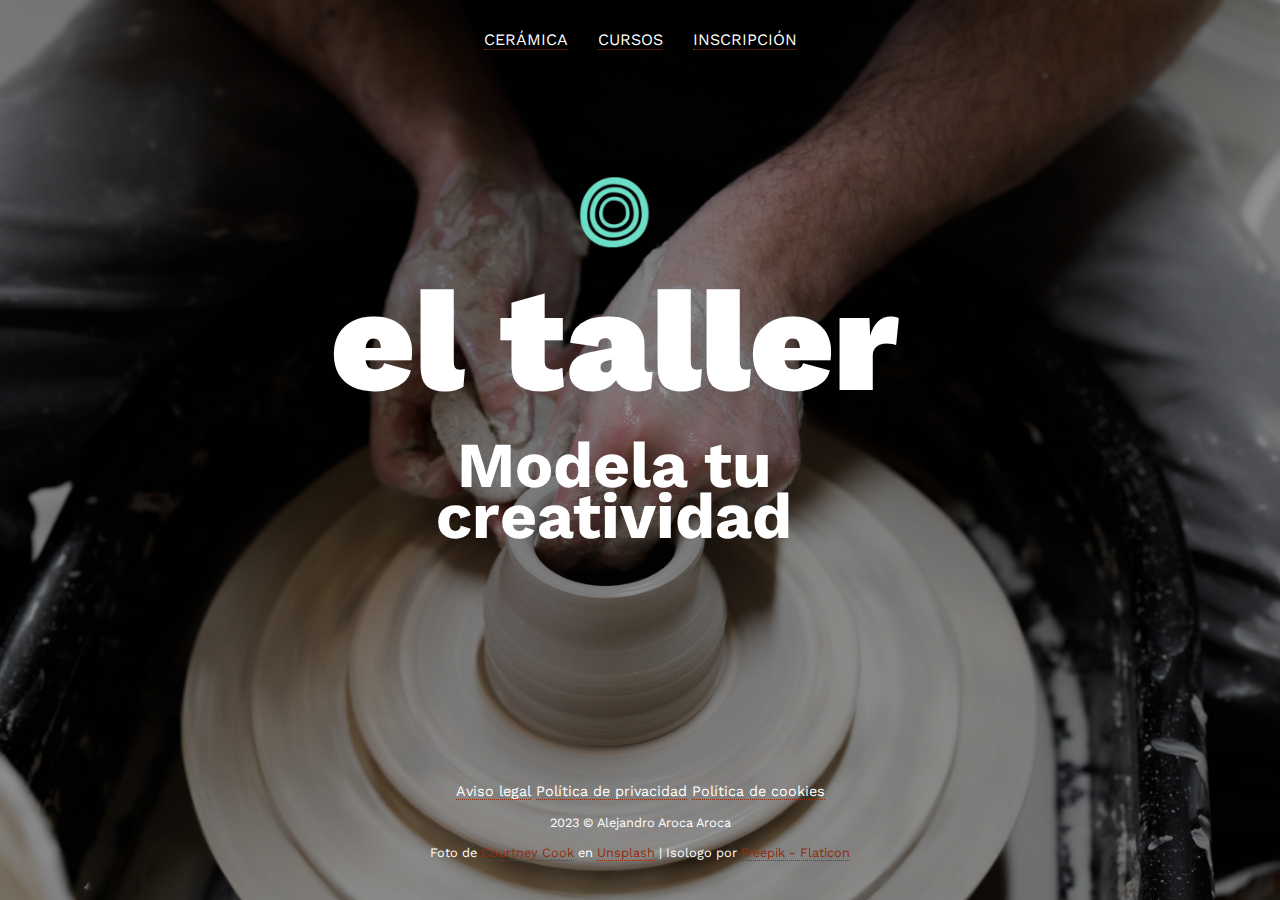
<file: index.html>
<!DOCTYPE html>
<html lang="es">
<head>
    <meta charset="UTF-8">
    <meta name="viewport" content="width=device-width, initial-scale=1.0">
    <title>El Taller - Modela tu creatividad</title>
    <link rel="stylesheet" href="css/estilos.css">
    <link rel="icon" href="img/favicon-32x32.png" type="image/png">
    <link href="https://fonts.googleapis.com/css2?family=Lobster&family=Work+Sans:wght@400;700&display=swap" rel="stylesheet">

</head>
<body>
    <!-- Cabecera con navegación y branding -->
    <header class="main-header-index">
        <nav class="top-nav-index">
            <ul>
                <li><a href="que-es-la-ceramica.html">Cerámica</a></li>
                <li><a href="cursos.html">Cursos</a></li>
                <li><a href="inscripcion-cursos.html">Inscripción</a></li>
            </ul>
        </nav>
        <div class="branding-index">
            <img src="img/isologo-taller.png" alt="Isologo de El Taller" class="isologo-index">
            <h1>el taller</h1>
            <p>Modela tu creatividad</p>
        </div>
    </header>

    <!-- Pie de página con enlaces legales y créditos -->
    <footer class="main-footer-index">
        <nav class="footer-nav-index">
            <a href="#">Aviso legal</a>  
            <a href="#">Política de privacidad</a>  
            <a href="#">Política de cookies</a>
        </nav>
        <p>2023 © Alejandro Aroca Aroca</p>
        <p>Foto de <a href="https://unsplash.com/@courtneymcook">Courtney Cook</a> en <a href="https://unsplash.com/es/fotos/QRVSQH7OeX4">Unsplash</a> | 
        Isologo por <a href="https://www.flaticon.com/free-icons/circle">Freepik - Flaticon</a></p>
    </footer>
</body>
</html>
</file>
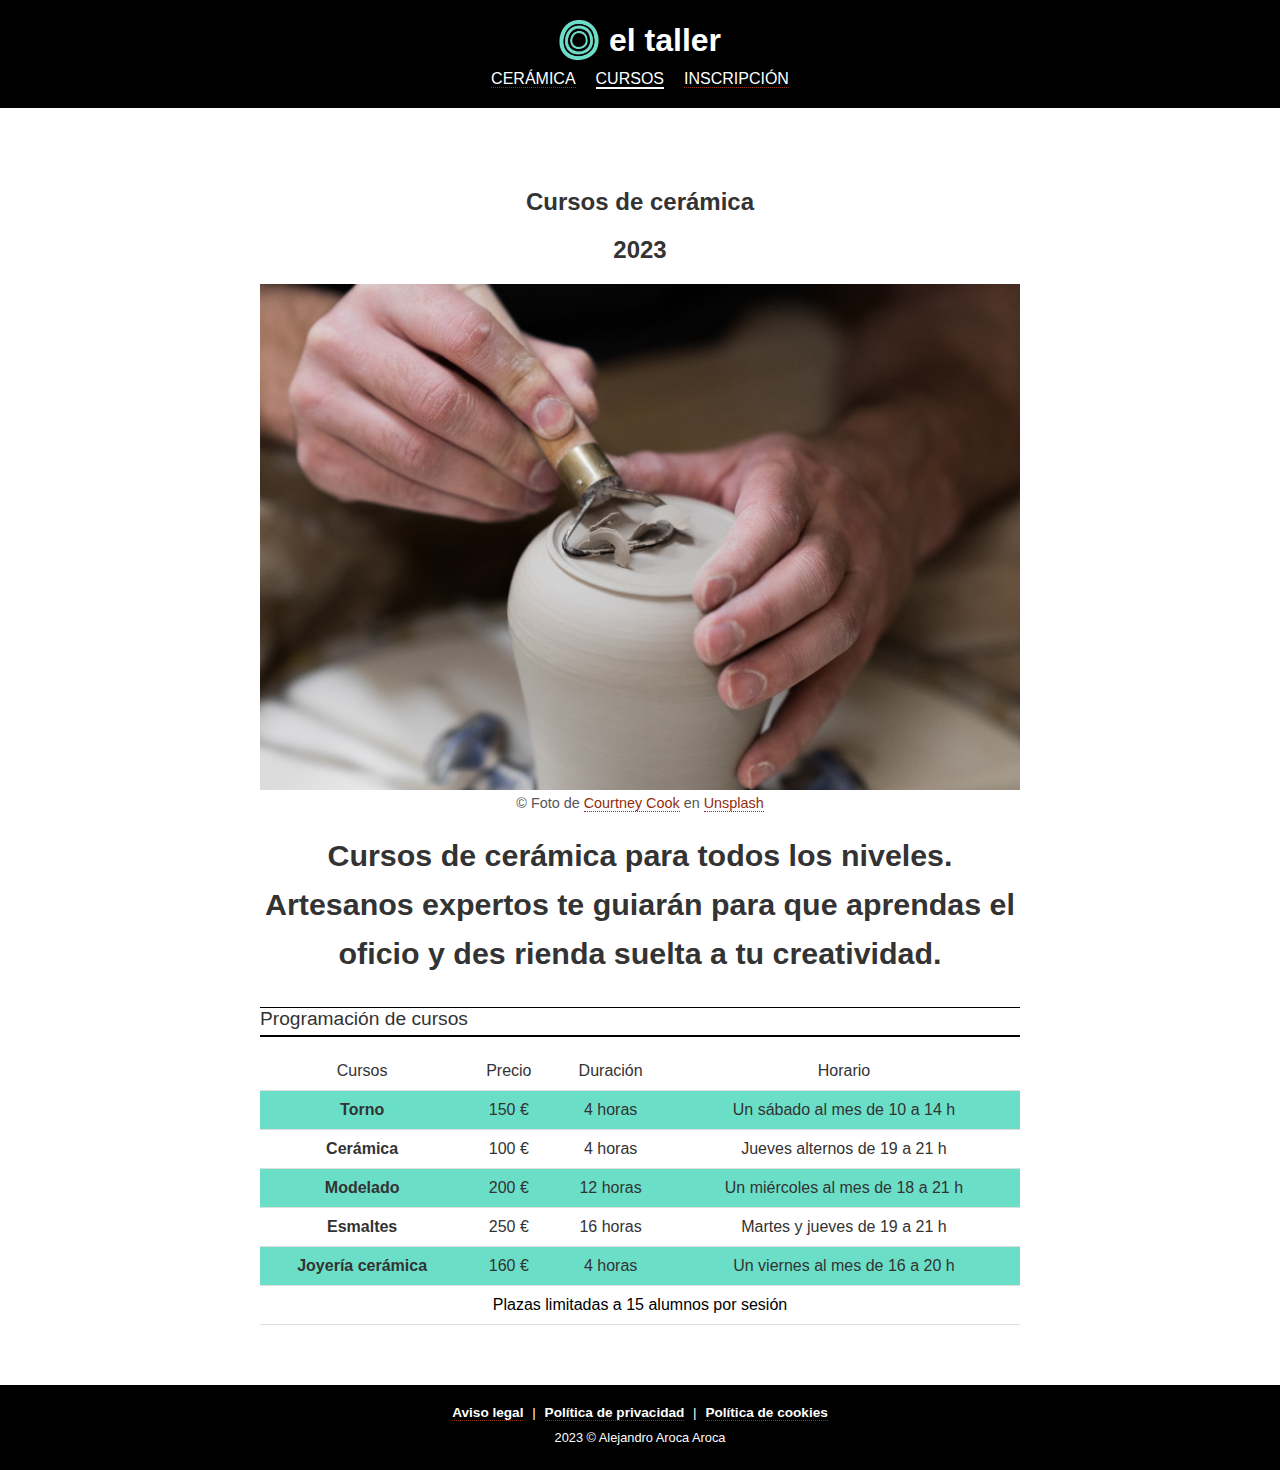
<file: cursos.html>
<!DOCTYPE html>
<html lang="es">
<head>
    <meta charset="UTF-8">
    <meta name="viewport" content="width=device-width, initial-scale=1.0">
    <title>Cursos de Cerámica</title>
    <link rel="stylesheet" href="css/estilos.css">
    <link rel="icon" href="img/favicon-32x32.png" type="image/png">
</head>
<body>
    <header class="main-header">
        <!-- Branding (Logo and Site Name) -->
        <div class="branding">
            <img src="img/isologo-taller.png" alt="Isologo de El Taller" class="isologo">
            <h1><b>el taller</b></h1>
        </div>
        
        <!-- Navigation Menu -->
        <nav class="top-nav">
            <ul>
                <li><a href="que-es-la-ceramica.html">Cerámica</a></li>
                <li><a href="cursos.html" class="active">Cursos</a></li>
                <li><a href="inscripcion-cursos.html">Inscripción</a></li>
            </ul>
        </nav>
    </header>
    

    <main>
        <section class="content-section">
            <div class="course-header">
            <h2><b>Cursos de cerámica</b></h2>
            <h2><b>2023</b></h2>
            </div>
            
            <!-- Course Image -->
            <figure class="course-image">
                <img src="img/cursos-ceramica.jpg" alt="Cursos de cerámica">
                <figcaption>© Foto de <a href="https://unsplash.com/@courtneymcook">Courtney Cook</a> en <a href="https://unsplash.com/es/fotos/jZLozXwxgbo">Unsplash</a></figcaption>
            </figure>

            <p class="intro-text">
                Cursos de cerámica para todos los niveles. Artesanos expertos te guiarán para que aprendas el oficio y 
                des rienda suelta a tu creatividad.
            </p>

            <div class="course-container">
                <h3 class="programacion-cursos-title">Programación de cursos</h3>
                <table class="course-schedule">
                    <thead>
                        <tr>
                            <th>Cursos</th>
                            <th>Precio</th>
                            <th>Duración</th>
                            <th>Horario</th>
                        </tr>
                    </thead>
                    <tbody>
                        <tr>
                            <td class="course-name">Torno</td>
                            <td>150 €</td>
                            <td>4 horas</td>
                            <td>Un sábado al mes de 10 a 14 h</td>
                        </tr>
                        <tr>
                            <td class="course-name">Cerámica</td>
                            <td>100 €</td>
                            <td>4 horas</td>
                            <td>Jueves alternos de 19 a 21 h</td>
                        </tr>
                        <tr>
                            <td class="course-name">Modelado</td>
                            <td>200 €</td>
                            <td>12 horas</td>
                            <td>Un miércoles al mes de 18 a 21 h</td>
                        </tr>
                        <tr>
                            <td class="course-name">Esmaltes</td>
                            <td>250 €</td>
                            <td>16 horas</td>
                            <td>Martes y jueves de 19 a 21 h</td>
                        </tr>
                        <tr>
                            <td class="course-name">Joyería cerámica</td>
                            <td>160 €</td>
                            <td>4 horas</td>
                            <td>Un viernes al mes de 16 a 20 h</td>
                        </tr>
                        <tr>
                            <td colspan="4" class="note">Plazas limitadas a 15 alumnos por sesión</td>
                        </tr>
                    </tbody>
                </table>
            </div>
            
            
        </section>
    </main>

    <footer class="main-footer">
        <nav class="footer-nav">
            <a href="#"><b>Aviso legal</b></a> | 
            <a href="#"><b>Política de privacidad</b></a> | 
            <a href="#"><b>Política de cookies</b></a>
        </nav>
        <p>2023 © Alejandro Aroca Aroca</p>
    </footer>
</body>
</html>
</file>
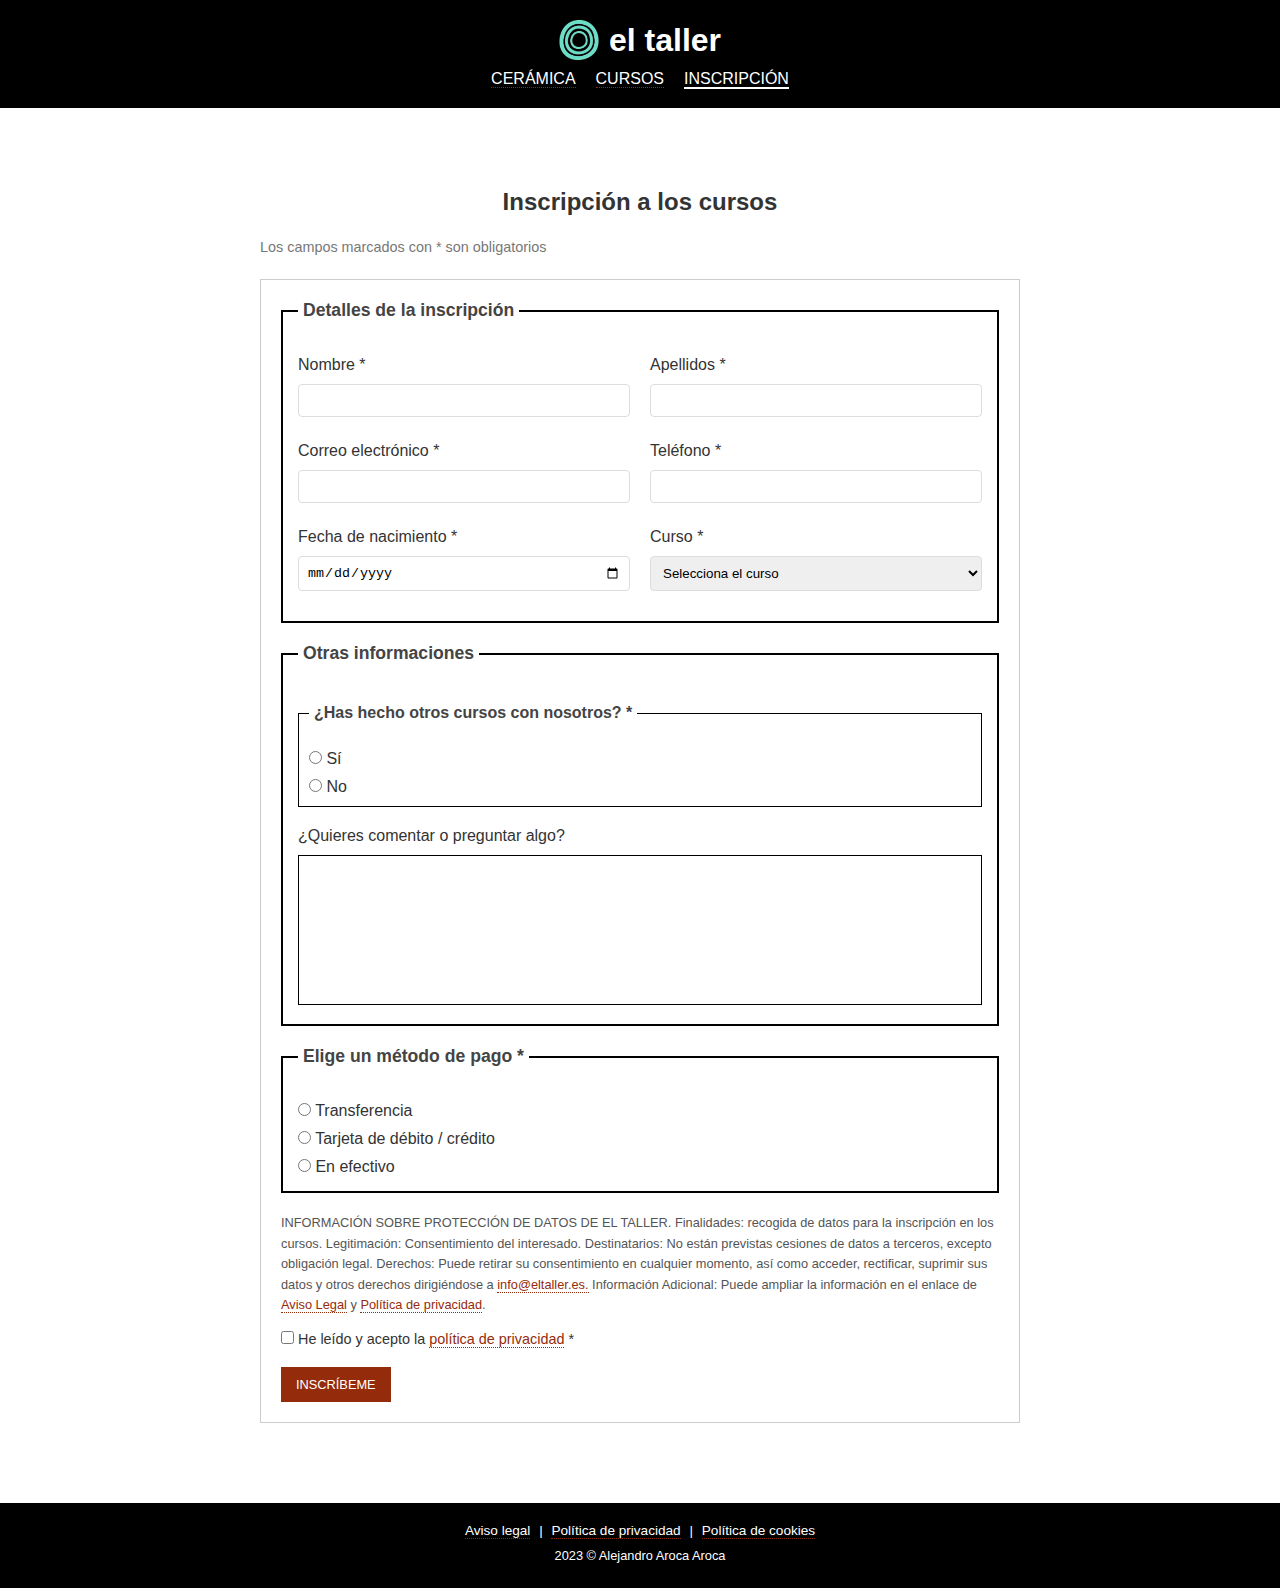
<file: inscripcion-cursos.html>
<!DOCTYPE html>
<html lang="es">
<head>
    <meta charset="UTF-8">
    <meta name="viewport" content="width=device-width, initial-scale=1.0">
    <title>Inscripción a los Cursos</title>
    <link rel="stylesheet" href="css/estilos.css">
    <link rel="icon" href="img/favicon-32x32.png" type="image/png">
</head>
<body>
    <header class="main-header">
        
        <div class="branding">
            <img src="img/isologo-taller.png" alt="Isologo de El Taller" class="isologo">
            <h1><b>el taller</b></h1>
        </div>
        
        <nav class="top-nav">
            <ul>
                <li><a href="que-es-la-ceramica.html">Cerámica</a></li>
                <li><a href="cursos.html">Cursos</a></li>
                <li><a href="inscripcion-cursos.html" class="active">Inscripción</a></li>
            </ul>
        </nav>
    </header>
    

    <main>
        <section class="content-section">
            <h2>Inscripción a los cursos</h2>
            <p class="mandatory-note">Los campos marcados con * son obligatorios</p>

            <form>
                <fieldset>
                    <legend>Detalles de la inscripción</legend>
                    <div class="form-row">
                        <div class="form-group">
                            <label for="name">Nombre *</label>
                            <input type="text" id="name" name="name" required>
                        </div>
                        <div class="form-group">
                            <label for="surname">Apellidos *</label>
                            <input type="text" id="surname" name="surname" required>
                        </div>
                    </div>
                    <div class="form-row">
                        <div class="form-group">
                            <label for="email">Correo electrónico *</label>
                            <input type="email" id="email" name="email" required>
                        </div>
                        <div class="form-group">
                            <label for="phone">Teléfono *</label>
                            <input type="tel" id="phone" name="phone" required>
                        </div>
                    </div>
                    <div class="form-row">
                        <div class="form-group">
                            <label for="birthdate">Fecha de nacimiento *</label>
                            <input type="date" id="birthdate" name="birthdate" required>
                        </div>
                        <div class="form-group">
                            <label for="course">Curso *</label>
                            <select id="course" name="course" required>
                                <option value="">Selecciona el curso</option>
                                <option value="torno">Torno</option>
                                <option value="ceramica">Cerámica</option>
                                <option value="modelado">Modelado</option>
                                <option value="esmaltes">Esmaltes</option>
                                <option value="joyeria">Joyería cerámica</option>
                            </select>
                        </div>
                    </div>
                </fieldset>
                

                <fieldset>
                    <legend>Otras informaciones</legend>
                
                    <!-- Pregunta "¿Has hecho otros cursos con nosotros?" -->
                    <fieldset>
                        <legend>¿Has hecho otros cursos con nosotros? *</legend>
                        <label>
                            <input type="radio" name="previous_courses" value="yes" required> Sí
                        </label>
                        <label>
                            <input type="radio" name="previous_courses" value="no"> No
                        </label>
                    </fieldset>
                
                    <!-- Pregunta "¿Quieres comentar o preguntar algo?" -->
                    <div class="question-group">
                        <label for="comments">¿Quieres comentar o preguntar algo?</label>
                        <textarea id="comments" name="comments"></textarea>
                    </div>
                </fieldset>
                
                
                
                

                <fieldset>
                    <legend>Elige un método de pago *</legend>
                    <label><input type="radio" name="payment_method" value="transferencia" required> Transferencia</label>
                    <label><input type="radio" name="payment_method" value="tarjeta"> Tarjeta de débito / crédito</label>
                    <label><input type="radio" name="payment_method" value="efectivo"> En efectivo</label>
                </fieldset>

                <p class="privacy-info">
                    INFORMACIÓN SOBRE PROTECCIÓN DE DATOS DE EL TALLER. Finalidades: recogida de datos para la inscripción en los cursos. 
                    Legitimación: Consentimiento del interesado. Destinatarios: No están previstas cesiones de datos a terceros, excepto 
                    obligación legal. Derechos: Puede retirar su consentimiento en cualquier momento, así como acceder, rectificar, 
                    suprimir sus datos y otros derechos dirigiéndose a <a href="#">info@eltaller.es.</a> Información Adicional: Puede ampliar la información 
                    en el enlace de <a href="#">Aviso Legal</a> y <a href="#">Política de privacidad</a>.
                </p>
                <label class="privacy-consent">
                    <input type="checkbox" required> He leído y acepto la <a href="#">política de privacidad</a> *
                </label>
                <button type="submit" class="submit-button">Inscríbeme</button>

            </form>
        </section>
    </main>

    <footer class="main-footer">
        <nav class="footer-nav">
            <a href="#">Aviso legal</a> | 
            <a href="#">Política de privacidad</a> | 
            <a href="#">Política de cookies</a>
        </nav>
        <p>2023 © Alejandro Aroca Aroca</p>
    </footer>
</body>
</html>
</file>
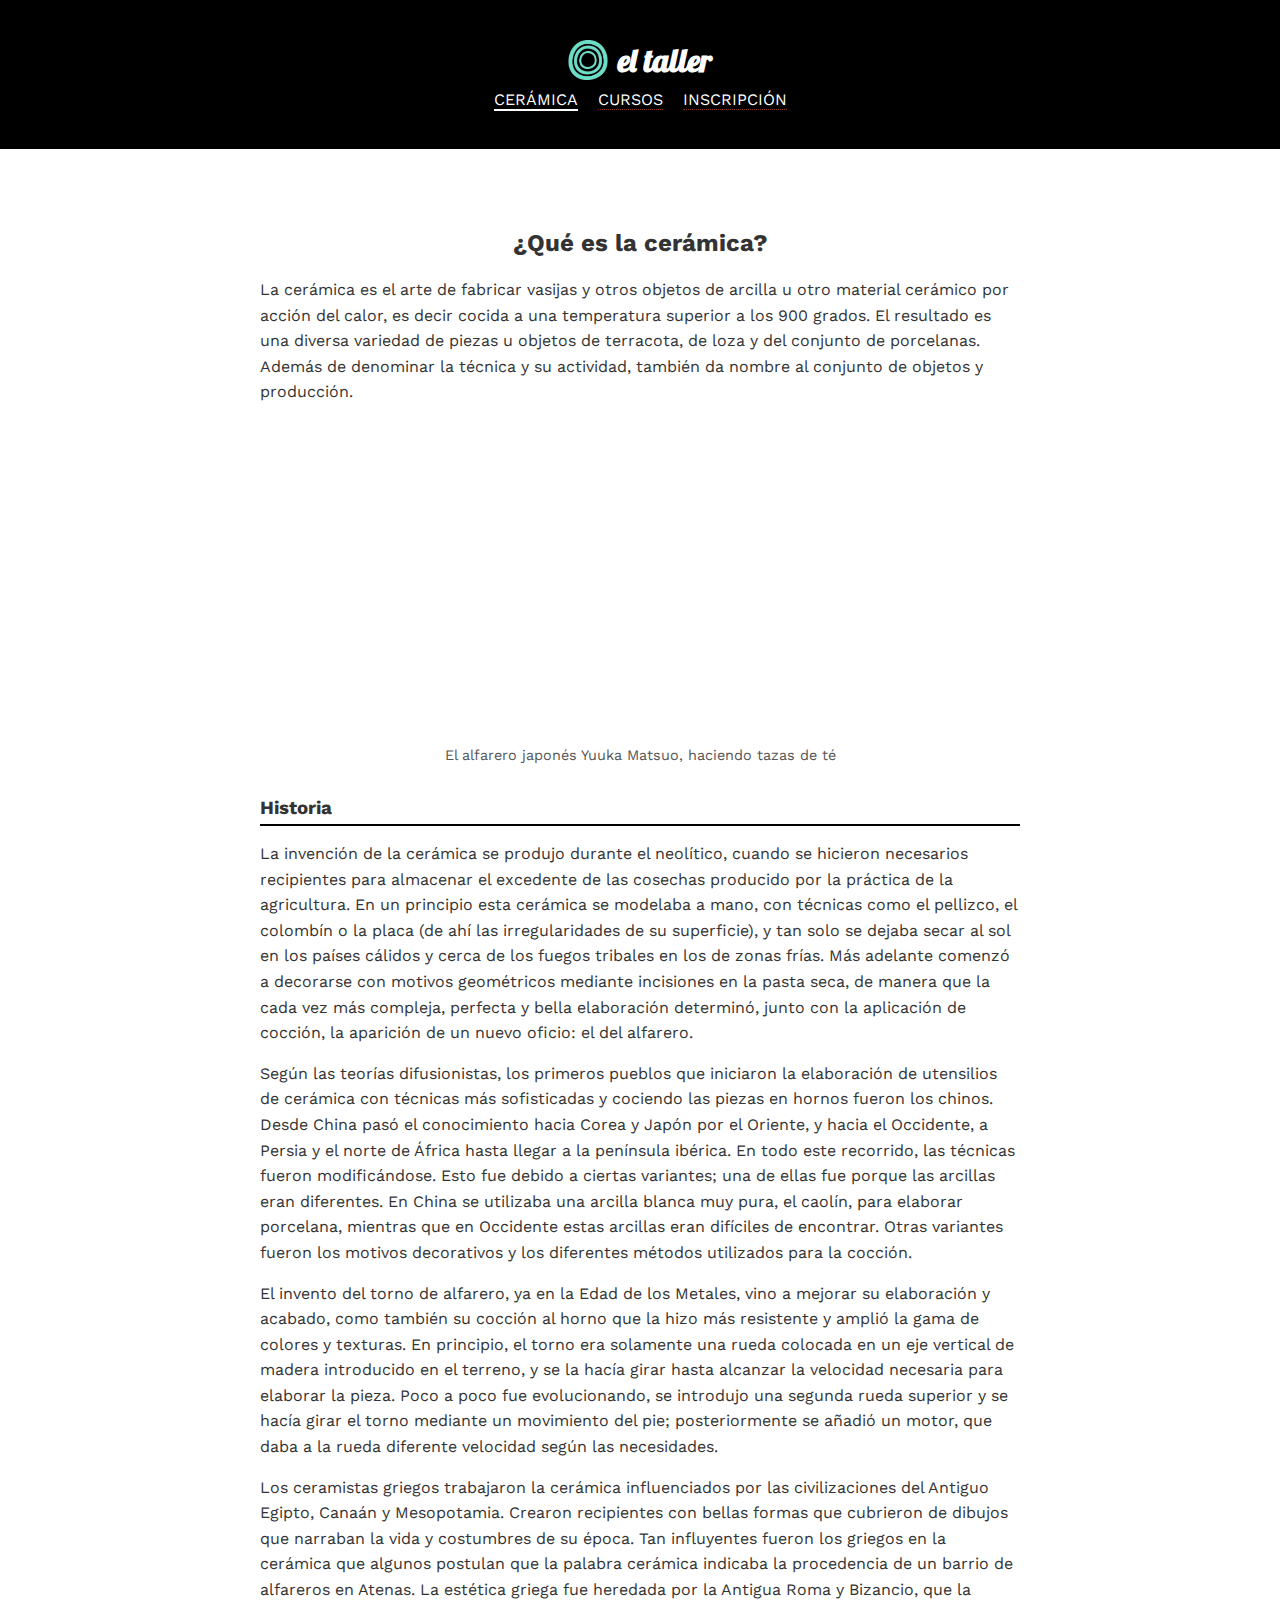
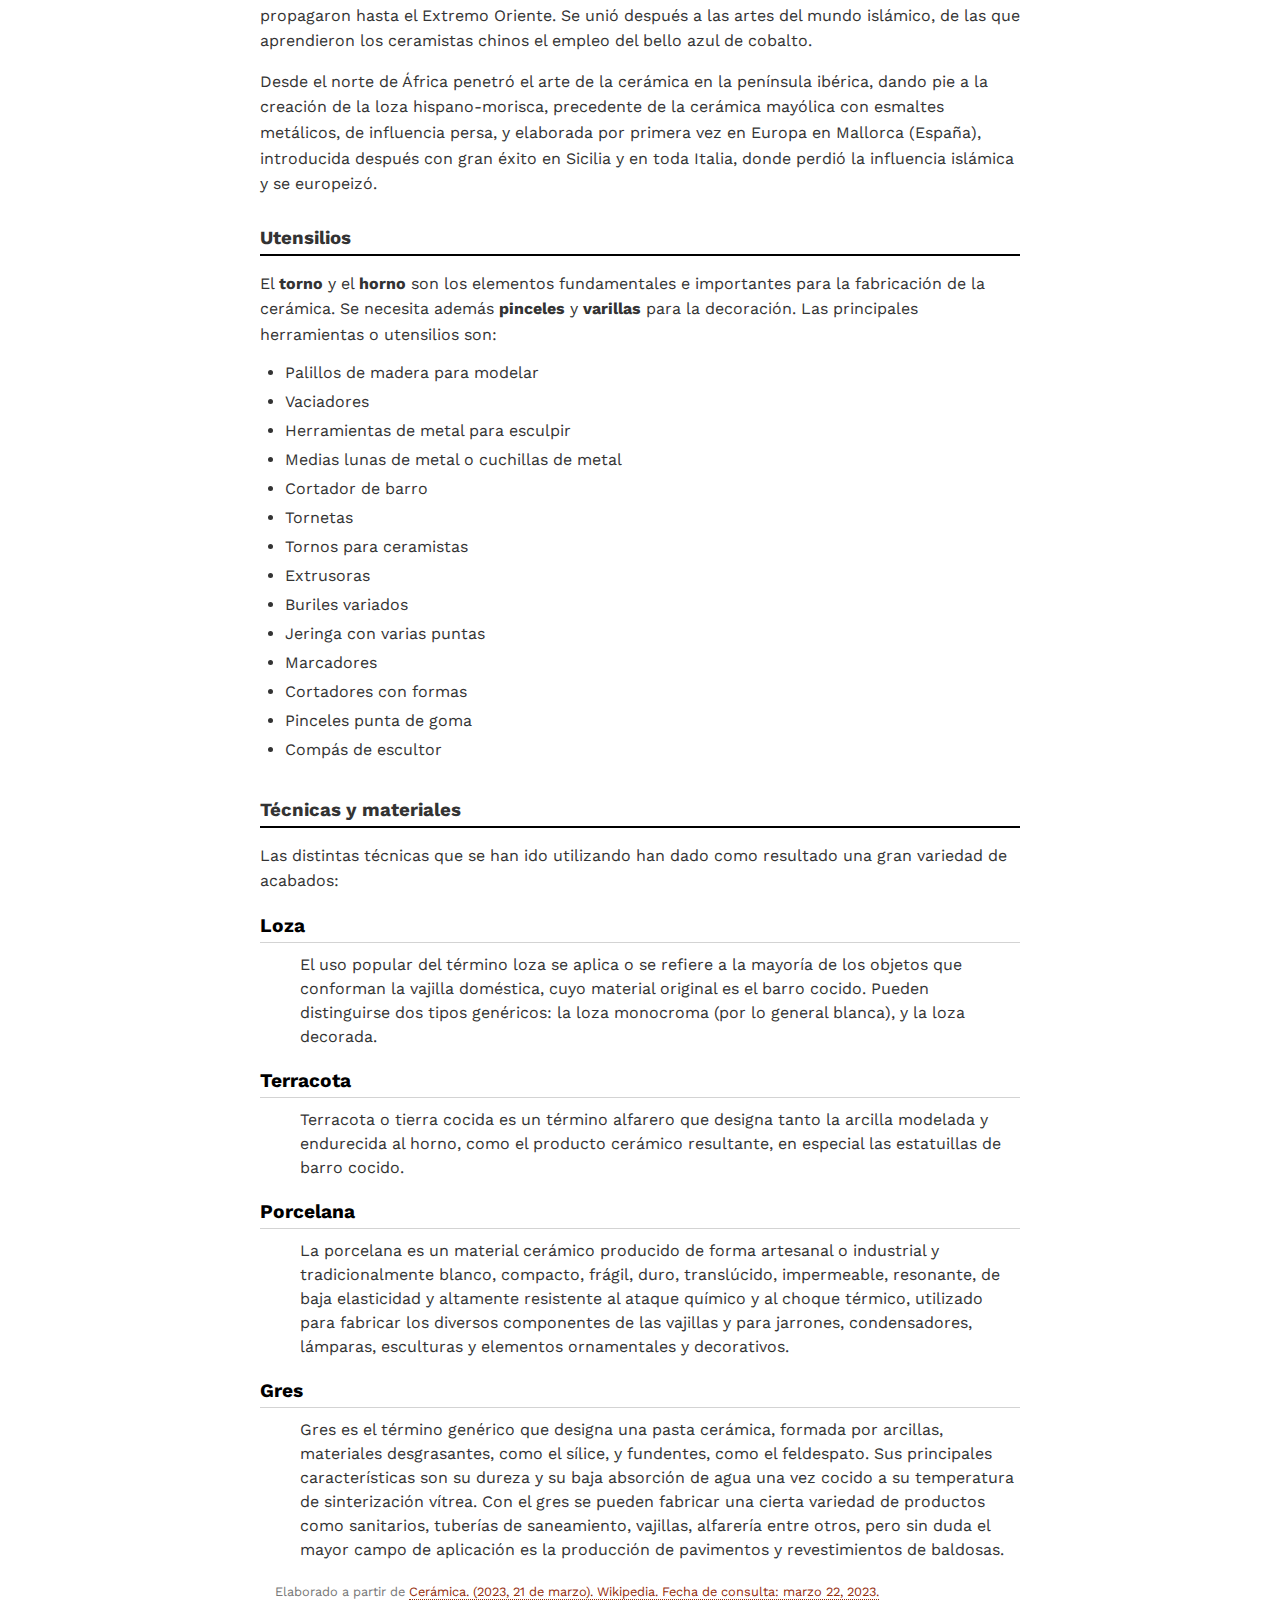
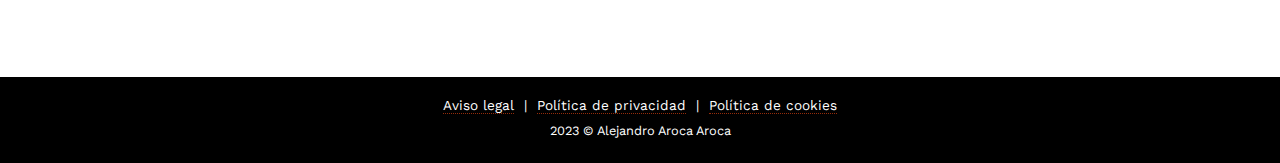
<file: que-es-la-ceramica.html>
<!DOCTYPE html>
<html lang="es">
    <head>
        <meta charset="UTF-8">
        <meta name="viewport" content="width=device-width, initial-scale=1.0">
        <title>¿Qué es la Cerámica?</title>
        <link rel="stylesheet" href="css/estilos.css">
        <link rel="stylesheet" href="https://fonts.googleapis.com/css2?family=Work+Sans:wght@400;700&family=Lobster&display=swap">
        <link rel="icon" href="img/favicon-32x32.png" type="image/png">
    </head>
<body>
    <header class="main-header">
        <div class="branding-container">
            <div class="branding">
                <img src="img/isologo-taller.png" alt="Isologo de El Taller" class="isologo">
                <h1><b>el taller</b></h1>
            </div>
            <nav class="top-nav">
                <ul>
                    <li><a href="que-es-la-ceramica.html" class="active">Cerámica</a></li>
                    <li><a href="cursos.html">Cursos</a></li>
                    <li><a href="inscripcion-cursos.html">Inscripción</a></li>
                </ul>
            </nav>
        </div>
    </header>
    
    

    <main>
        <section class="content-section">
            <h2>¿Qué es la cerámica?</h2>
            <p>La cerámica es el arte de fabricar vasijas y otros objetos de arcilla u otro material cerámico por acción del calor, 
            es decir cocida a una temperatura superior a los 900 grados. El resultado es una diversa variedad de piezas u objetos de 
            terracota, de loza y del conjunto de porcelanas. Además de denominar la técnica y su actividad, también da nombre al conjunto 
            de objetos y producción.</p>
            
            <!-- Embedded YouTube Video -->
            <div class="video-container">
                <iframe width="560" height="315" src="https://www.youtube.com/embed/teqrk5vitto" 
                title="YouTube video player" frameborder="0" allowfullscreen></iframe>
                <p class="video-caption">El alfarero japonés Yuuka Matsuo, haciendo tazas de té</p>
            </div>



            <h3>Historia</h3>
            <p>La invención de la cerámica se produjo durante el neolítico, cuando se hicieron necesarios recipientes para almacenar el excedente de las cosechas producido por la práctica de la agricultura. En un principio esta cerámica se modelaba a mano, con técnicas como el pellizco, el colombín o la placa (de ahí las irregularidades de su superficie), y tan solo se dejaba secar al sol en los países cálidos y cerca de los fuegos tribales en los de zonas frías. Más adelante comenzó a decorarse con motivos geométricos mediante incisiones en la pasta seca, de manera que la cada vez más compleja, perfecta y bella elaboración determinó, junto con la aplicación de cocción, la aparición de un nuevo oficio: el del alfarero.</p>
            <p>Según las teorías difusionistas, los primeros pueblos que iniciaron la elaboración de utensilios de cerámica con técnicas más sofisticadas y cociendo las piezas en hornos fueron los chinos. Desde China pasó el conocimiento hacia Corea y Japón por el Oriente, y hacia el Occidente, a Persia y el norte de África hasta llegar a la península ibérica. En todo este recorrido, las técnicas fueron modificándose. Esto fue debido a ciertas variantes; una de ellas fue porque las arcillas eran diferentes. En China se utilizaba una arcilla blanca muy pura, el caolín, para elaborar porcelana, mientras que en Occidente estas arcillas eran difíciles de encontrar. Otras variantes fueron los motivos decorativos y los diferentes métodos utilizados para la cocción.</p>
            <p>El invento del torno de alfarero, ya en la Edad de los Metales, vino a mejorar su elaboración y acabado, como también su cocción al horno que la hizo más resistente y amplió la gama de colores y texturas. En principio, el torno era solamente una rueda colocada en un eje vertical de madera introducido en el terreno, y se la hacía girar hasta alcanzar la velocidad necesaria para elaborar la pieza. Poco a poco fue evolucionando, se introdujo una segunda rueda superior y se hacía girar el torno mediante un movimiento del pie; posteriormente se añadió un motor, que daba a la rueda diferente velocidad según las necesidades.</p>
            <p>Los ceramistas griegos trabajaron la cerámica influenciados por las civilizaciones del Antiguo Egipto, Canaán y Mesopotamia. Crearon recipientes con bellas formas que cubrieron de dibujos que narraban la vida y costumbres de su época. Tan influyentes fueron los griegos en la cerámica que algunos postulan que la palabra cerámica indicaba la procedencia de un barrio de alfareros en Atenas. La estética griega fue heredada por la Antigua Roma y Bizancio, que la propagaron hasta el Extremo Oriente. Se unió después a las artes del mundo islámico, de las que aprendieron los ceramistas chinos el empleo del bello azul de cobalto.</p>
            <p>Desde el norte de África penetró el arte de la cerámica en la península ibérica, dando pie a la creación de la loza hispano-morisca, precedente de la cerámica mayólica con esmaltes metálicos, de influencia persa, y elaborada por primera vez en Europa en Mallorca (España), introducida después con gran éxito en Sicilia y en toda Italia, donde perdió la influencia islámica y se europeizó.</p>

            <h3>Utensilios</h3>
            <p>El <b>torno</b> y el <b>horno</b> son los elementos fundamentales e importantes para la fabricación de la cerámica. Se necesita además <b>pinceles</b> y <b>varillas</b> para la decoración. Las principales herramientas o utensilios son:</p>
            <ul class="utensilios-list">
                <li>Palillos de madera para modelar</li>
                <li>Vaciadores</li>
                <li>Herramientas de metal para esculpir</li>
                <li>Medias lunas de metal o cuchillas de metal</li>
                <li>Cortador de barro</li>
                <li>Tornetas</li>
                <li>Tornos para ceramistas</li>
                <li>Extrusoras</li>
                <li>Buriles variados</li>
                <li>Jeringa con varias puntas</li>
                <li>Marcadores</li>
                <li>Cortadores con formas</li>
                <li>Pinceles punta de goma</li>
                <li>Compás de escultor</li>
            </ul>

            <h3>Técnicas y materiales</h3>
            <p>Las distintas técnicas que se han ido utilizando han dado como resultado una gran variedad de acabados:</p>
            <dl>
                <dt>Loza</dt>
                <dd>El uso popular del término loza se aplica o se refiere a la mayoría de los objetos que conforman la vajilla doméstica, cuyo material original es el barro cocido. Pueden distinguirse dos tipos genéricos: la loza monocroma (por lo general blanca), y la loza decorada.</dd>
                <dt>Terracota</dt>
                <dd>Terracota o tierra cocida es un término alfarero que designa tanto la arcilla modelada y endurecida al horno, como el producto cerámico resultante, en especial las estatuillas de barro cocido.</dd>
                <dt>Porcelana</dt>
                <dd>La porcelana es un material cerámico producido de forma artesanal o industrial y tradicionalmente blanco, compacto, frágil, duro, translúcido, impermeable, resonante, de baja elasticidad y altamente resistente al ataque químico y al choque térmico, utilizado para fabricar los diversos componentes de las vajillas y para jarrones, condensadores, lámparas, esculturas y elementos ornamentales y decorativos.</dd>
                <dt>Gres</dt>
                <dd>Gres es el término genérico que designa una pasta cerámica, formada por arcillas, materiales desgrasantes, como el sílice, y fundentes, como el feldespato. Sus principales características son su dureza y su baja absorción de agua una vez cocido a su temperatura de sinterización vítrea. Con el gres se pueden fabricar una cierta variedad de productos como sanitarios, tuberías de saneamiento, vajillas, alfarería entre otros, pero sin duda el mayor campo de aplicación es la producción de pavimentos y revestimientos de baldosas. </dd>
            </dl>
            <p class="citation">Elaborado a partir de <a href="https://es.wikipedia.org/w/index.php?title=Cer%C3%A1mica&oldid=150039390">Cerámica. (2023, 21 de marzo). Wikipedia. Fecha de consulta: marzo 22, 2023.</a></p>
        </section>
    </main>

    <footer class="main-footer">
        <nav class="footer-nav">
            <a href="#">Aviso legal</a> | 
            <a href="#">Política de privacidad</a> | 
            <a href="#">Política de cookies</a>
        </nav>
        <p>2023 © Alejandro Aroca Aroca</p>
    </footer>
</body>
</html>
</file>
<file: css/estilos.css>
/* General Reset */
* {
    margin: 0;
    padding: 0;
    box-sizing: border-box;
}

/* Body and Font Setup */
body {
    font-family: 'Work Sans', sans-serif;
    color: #FFFFFF;
    background-color: #000000;
}

/* Header and Footer */
main {
    width: 100%;
    background-color: #FFFFFF;
    padding: 20px 0;
}

.content-section {
    max-width: 900px;
    margin: 40px auto;
    padding: 30px;
    background-color: #FFFFFF;
}


.content-section h2 {
    text-align: center;
    margin-top: 20px;
    margin-bottom: 20px;
}

.content-section h3 {
    text-align: left; 
    margin-top: 30px;
    margin-bottom: 15px;
    padding-bottom: 5px; 
    border-bottom: 2px solid #000000; 
}


.content-section p {
    margin-bottom: 15px; 
    line-height: 1.6;    
}


.content-section ul,
.content-section dl {
    margin-top: 15px;
    margin-bottom: 15px;
}

.content-section ul li, 
.content-section dl dt, 
.content-section dl dd {
    margin-bottom: 10px;
}

.main-header, .main-footer {
    background-color: #000000;
    color: #FFFFFF;
    text-align: center;
    padding: 20px;
}


.content-section ul.utensilios-list {
    column-count: 1; 
    column-gap: 20px; 
    list-style-type: disc; 
    padding-left: 25px; 
}

.content-section ul.utensilios-list li {
    margin-bottom: 10px; 
}


/* Estilo para la lista de definición en Técnicas y materiales */
.content-section dl {
    margin-top: 20px;
}

.content-section dt {
    font-weight: bold;
    font-size: 1.2rem;
    color: #000000;
    margin-top: 20px;
    text-transform: capitalize;
    border-bottom: 1px solid #d3d3d3; /* Línea debajo del título */
    padding-bottom: 5px;
}

.content-section dd {
    margin-left: 40px;
    font-size: 1rem;
    color: #333;
    margin-bottom: 10px;
    line-height: 1.5;
}

.citation {
    font-size: 0.8rem;  
    color: #777; 
    margin-top: 20px;
    text-align: left;  
    margin-left: 15px; 
}

/* Navegación superior */
.top-nav ul {
    list-style-type: none;
    display: flex;
    justify-content: center;
    gap: 20px;
    margin-top: 10px;
}

.top-nav ul li a {
    color: #FFFFFF;
    text-decoration: none;
    font-size: 1rem;
    text-transform: uppercase;
}

.top-nav ul li a:hover, .footer-nav a:hover {
    color: #6BDEC8;
}

.top-nav ul li a.active {
    border-bottom: 2px solid #FFFFFF;
}

/* Branding Container */
.branding-container {
    background-color: #000000; 
    padding: 20px;
    text-align: center;
}

/* Branding adjustments */
.branding {
    display: flex;
    align-items: center;
    justify-content: center;
    gap: 10px; 
}

.isologo {
    width: 40px; 
    height: auto; 
}

.branding h1 {
    font-family: 'Lobster', sans-serif; 
    font-size: 2rem; 
    font-weight: 400; 
    color: #FFFFFF; 
    margin: 0;
    text-transform: lowercase; 
}

.slogan {
    font-size: 1.2rem;
    font-weight: 400;
    color: #FFFFFF;
    margin-top: 5px;
}

/* Hero Section */
.hero {
    width: 100%;
    position: relative;
}

.hero-image {
    width: 100%;
    height: 100vh;
    object-fit: cover;
    filter: brightness(0.7); /* Oscurece la imagen para resaltar el texto */
}

/* Footer Styling */
.footer-nav a {
    color: #FFFFFF;
    text-decoration: none;
    font-size: 0.9rem;
}

.footer-nav a:hover {
    color: #6BDEC8;
}

footer p {
    color: #FFFFFF;
    font-size: 0.9rem;
    margin: 5px 0;
}

/* Enlaces dentro del contenido */
a {
    color: #942C0B;
    text-decoration: none;
    border-bottom: 1px dotted #942C0B;
}

a:hover {
    border-bottom-style: solid;
}

/* Content Section */
.content-section {
    max-width: 800px;
    margin: 20px auto;
    padding: 20px;
    background-color: #fff;
    color: #333;
    font-family: 'Work Sans', sans-serif;
}

/* Form Styling */
form {
    max-width: 800px;
    margin: 20px auto;
    padding: 20px;
    border: 1px solid #ccc;
    background-color: #fff;
}



legend {
    font-weight: bold;
    color: #444;
}

label {
    display: block;
    margin-top: 10px;
}

input[type="text"],
input[type="email"],
input[type="tel"],
input[type="date"],
select,
textarea {
    width: 100%;
    padding: 8px;
    margin-top: 5px;
    border: 1px solid #ddd;
}

textarea {
    resize: vertical;
    height: 80px;
}

.mandatory-note {
    font-size: 0.9rem;
    color: #777;
    text-align: left;
    margin-bottom: 10px;
}

.privacy-info {
    font-size: 0.8rem;
    color: #555;
    margin-top: 15px;
    line-height: 1.4;
}

/* Button Styling */
.submit-button {
    background-color: #942C0B;
    color: #FFFFFF;
    padding: 12px 20px;
    border: none;
    cursor: pointer;
    display: block;
    width: 100%;
    margin-top: 20px;
    font-size: 1rem;
}

.submit-button:hover {
    background-color: #6BDEC8;
}

/* Course Page Styling */
.course-image {
    text-align: center;
    margin: 20px 0;
}

.course-image img {
    max-width: 100%;
    height: auto;
    display: block;
    margin: 0 auto;
}

.course-image figcaption {
    font-size: 0.9rem;
    color: #555;
    text-align: center;
    margin-top: 5px;
}

.intro-text {
    font-size: 1.9rem;
    font-weight: bold;
    text-align: center;
    margin: 15px 0;
}

.table-title {
    font-size: 1.8rem;
    text-align: center;
    font-weight: bold;
    margin-top: 30px;
    color: #000000;
}

/* Título de la tabla */
.programacion-cursos-title {
    text-align: center;
    font-size: 1.2rem;
    font-weight: normal;
    margin: 20px 0; 
    padding-bottom: 5px;
    border-top: 1px solid #000; 
    border-bottom: 1px solid #000; 
}

/* Estilos de la tabla de programación de cursos */
.course-schedule {
    width: 100%;
    border-collapse: collapse;
    margin-top: 10px; 
}

.course-schedule th,
.course-schedule td {
    padding: 10px;
    text-align: center;
    font-size: 1rem;
    border-bottom: 1px solid #ddd; 
}

.course-schedule th {
    font-weight: normal;
}

.course-name {
    font-weight: bold;
    font-size: 1.1rem;
}

.course-schedule tbody tr:nth-child(odd) {
    background-color: #6BDEC8; 
}

/* Estilo para la nota de plazas limitadas */
.note {
    text-align: left;
    font-size: 0.9rem;
    padding: 10px 0 5px;
    border-top: 1px solid #000; 
    color: #000;
}

/* Estilos para el footer */
.main-footer {
    font-family: 'Work Sans', sans-serif; 
    font-size: 0.85rem; 
    color: #FFFFFF; 
    background-color: #000000;
    text-align: center;
    padding: 20px;
}

.main-footer .footer-nav a {
    color: #FFFFFF;
    text-decoration: none;
    font-weight: normal; 
    font-size: 0.85rem; 
    margin: 0 5px; 
}

.main-footer .footer-nav a:hover {
    color: #6BDEC8; 
}

.main-footer p {
    font-size: 0.8rem; 
    margin-top: 10px;
    color: #FFFFFF; 
}



/* Video Container for embedded video styling */
.video-container {
    text-align: center;
    margin-top: 15px;
}

.video-caption {
    font-size: 0.9rem;
    color: #555;
    margin-top: 5px;
}


.form-row {
    display: flex;
    justify-content: space-between;
    gap: 20px;
    margin-bottom: 15px;
}

.form-group {
    flex: 1;
}

.form-group label {
    display: block;
    margin-bottom: 5px;
    font-weight: normal;
}

input[type="text"], 
input[type="email"], 
input[type="tel"], 
input[type="date"], 
select {
    width: 100%;
    padding: 8px;
    border: 1px solid #ddd;
    border-radius: 4px;
}


/* General Fieldset Styling */
fieldset {
    margin-bottom: 20px;
    padding: 15px;
    border: 2px solid #000;
}

/* Legend Styling */
legend {
    font-weight: bold;
    font-size: 1.1rem;
    margin-bottom: 10px;
    padding: 0 5px; 
    background-color: #fff; 
}

/* Sub Fieldset Styling */
fieldset fieldset {
    margin-top: 15px;
    padding: 10px;
    border: 1px solid #000; 
}

fieldset fieldset legend {
    font-weight: bold;
    font-size: 1rem;
    margin-bottom: 8px;
}

/* Textarea Styling */
textarea {
    width: 100%;
    height: 150px; 
    margin-top: 10px;
    padding: 8px;
    border: 1px solid #000;
    resize: none; 
}

.privacy-consent {
    font-family: 'Work Sans', sans-serif; 
    font-size: 0.9rem; 
    font-weight: normal; 
    color: #333; 
}

.submit-button {
    text-transform: uppercase; 
    font-size: 0.8rem; 
    padding: 10px 15px; 
    width: auto; 
    background-color: #942C0B; 
    border: none;
    cursor: pointer;
}

.submit-button:hover {
    background-color: #6BDEC8;  
}

/* Estilos específicos para index.html */
.main-header-index {
    position: relative;
    width: 100%;
    height: 100vh;
    background: url('../img/home-hero.jpg') no-repeat center center/cover;
}

.top-nav-index {
    position: absolute;
    top: 30px;
    left: 50%;
    transform: translateX(-50%);
    z-index: 10;
    text-align: center;
}

.top-nav-index ul {
    list-style: none;
    display: flex;
    justify-content: center;
    gap: 30px;
}

.top-nav-index ul li a {
    font-family: 'Work Sans', sans-serif;
    color: #FFFFFF;
    text-decoration: none;
    font-size: 1rem;
    text-transform: uppercase;
}

.top-nav-index ul li a:hover {
    color: rgba(255, 255, 255, 0.7);
}

.branding-index {
    position: absolute;
    top: 40%;
    left: 50%;
    transform: translate(-54%, -50%);
    text-align: center;
    z-index: 10;
}

.isologo-index {
    width: 70px;
    margin-bottom: 5px;
}

.branding-index h1 {
    font-family: 'Work Sans', sans-serif;;
    font-size: 9.0rem;
    font-weight: 900;
    text-transform: lowercase;
    color: #FFFFFF;
    margin-bottom: 15px;
}

.branding-index p {
    font-family: 'Work Sans', sans-serif;
    font-size: 4rem;
    font-weight: 700;
    color: #FFFFFF;
    margin-top: 5px;
    line-height: 0.8;
}

.hero {
    width: 100%;
    height: 100vh;
    position: relative;
}

.hero-image {
    width: 100%;
    height: 100%;
    object-fit: cover;
    filter: brightness(0.7);
}

.main-footer-index {
    position: absolute;
    bottom: 35px;
    width: 100%;
    text-align: center;
    color: #FFFFFF;
}

.footer-nav-index a {
    font-family: 'Work Sans', sans-serif;
    font-size: 2rem;
    color: #FFFFFF;
    text-decoration: none;
    font-size: 0.9rem;
}

.footer-nav-index a:hover {
    color: rgba(255, 255, 255, 0.7);
}

.main-footer-index p {
    font-size: 0.8rem;
    margin-top: 15px;
}
</file>
